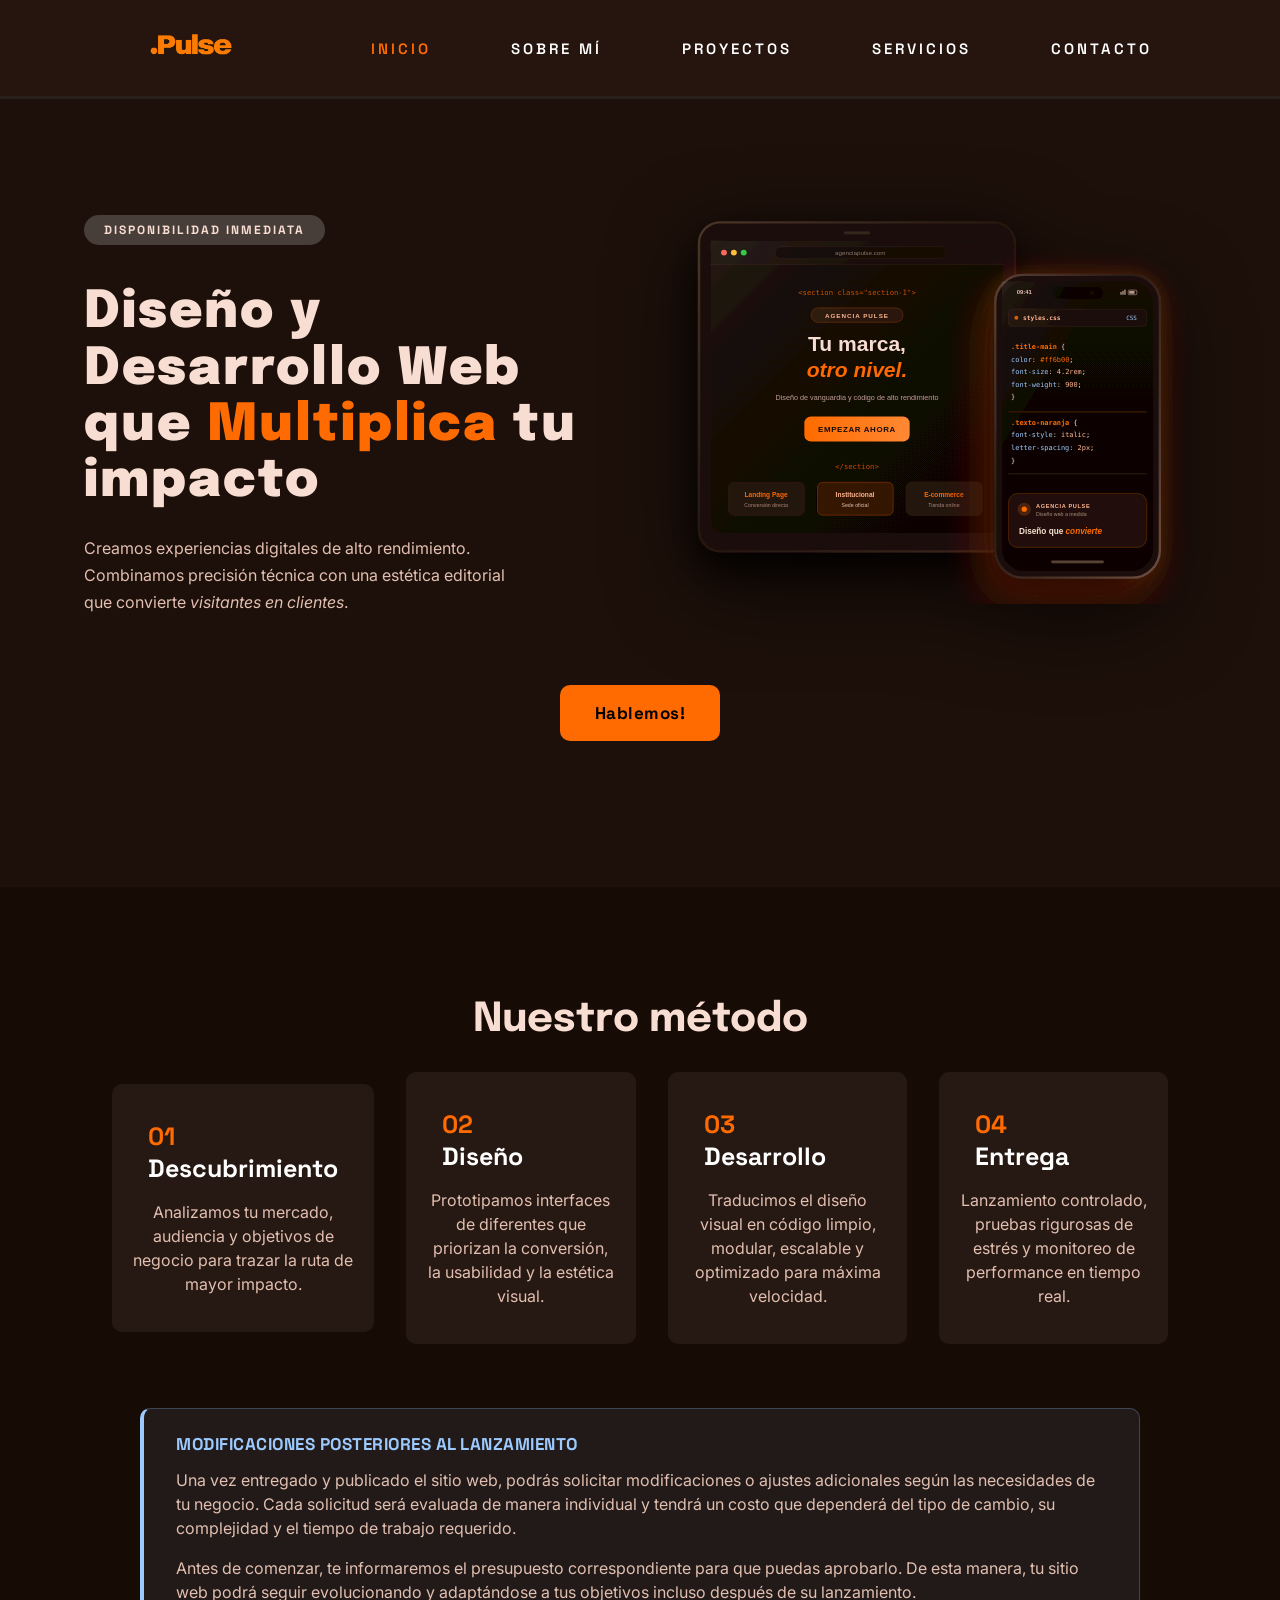
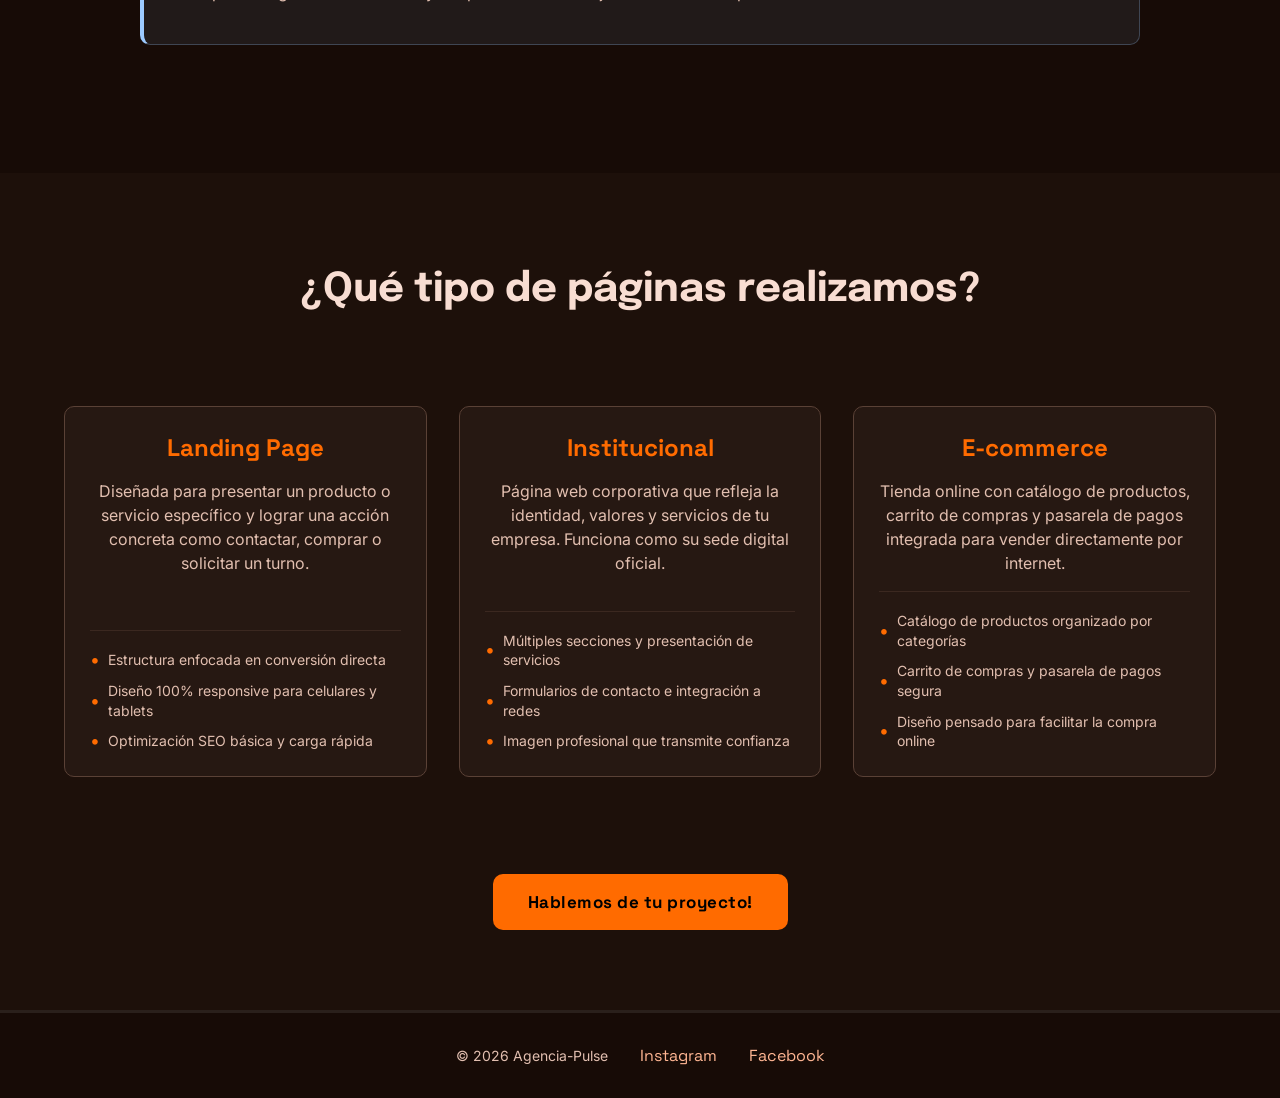
<file: index.html>
<!DOCTYPE html>
<html lang="es">

<head>
    <meta charset="UTF-8">
    <meta name="viewport" content="width=device-width, initial-scale=1.0">
    <title>Agencia Pulse | Inicio</title>
    <!-- link a CSS -->
    <link rel="stylesheet" href="css/styles.css">
    <!-- Tipografía principal -->
    <link rel="preconnect" href="https://fonts.googleapis.com">
    <link rel="preconnect" href="https://fonts.gstatic.com" crossorigin>
    <link href="https://fonts.googleapis.com/css2?family=Epilogue:ital,wght@0,100..900;1,100..900&family=Fira+Sans:ital,wght@0,100;0,200;0,300;0,400;0,500;0,600;0,700;0,800;0,900;1,100;1,200;1,300;1,400;1,500;1,600;1,700;1,800;1,900&family=Gloock&family=Instrument+Sans:ital,wght@0,400..700;1,400..700&family=Instrument+Serif:ital@0;1&display=swap" rel="stylesheet">
    <!--Tipografía secundaria -->
    <link rel="preconnect" href="https://fonts.googleapis.com">
    <link rel="preconnect" href="https://fonts.gstatic.com" crossorigin>
    <link href="https://fonts.googleapis.com/css2?family=Epilogue:ital,wght@0,100..900;1,100..900&family=Fira+Sans:ital,wght@0,100;0,200;0,300;0,400;0,500;0,600;0,700;0,800;0,900;1,100;1,200;1,300;1,400;1,500;1,600;1,700;1,800;1,900&family=Gloock&family=Instrument+Sans:ital,wght@0,400..700;1,400..700&family=Instrument+Serif:ital@0;1&display=swap" rel="stylesheet">
    <!--Tipografía terciaria -->
    <link rel="preconnect" href="https://fonts.googleapis.com">
    <link rel="preconnect" href="https://fonts.gstatic.com" crossorigin>
    <link href="https://fonts.googleapis.com/css2?family=Epilogue:ital,wght@0,100..900;1,100..900&family=Fira+Sans:ital,wght@0,100;0,200;0,300;0,400;0,500;0,600;0,700;0,800;0,900;1,100;1,200;1,300;1,400;1,500;1,600;1,700;1,800;1,900&family=Gloock&family=Instrument+Sans:ital,wght@0,400..700;1,400..700&family=Instrument+Serif:ital@0;1&family=Inter:ital,opsz,wght@0,14..32,100..900;1,14..32,100..900&family=Space+Grotesk:wght@300..700&display=swap" rel="stylesheet">

</head>

<body>

    <header>
        <a href="index.html" aria-label="Inicio Agencia Pulse">
            <img class="logo-header" src="img/img-navbar-naranja-transparent.png" alt="Logo de Agencia Pulse" width="120" height="40">
        </a>
        <nav>
            <figure>
                <img src="img/img-navbar-naranja-transparent.png" alt="Logo .Pulse">
                <figcaption>Logo Agencia .Pulse</figcaption>
            </figure>
                <div class="nav-enlaces">
                    <ul>
                        <li><a class="btn-seleccionado" href="index.html">INICIO</a></li>
                        <li><a class="btn-secundario" href="pages/sobremi.html">SOBRE MÍ</a></li>
                        <li><a class="btn-secundario" href="pages/proyectos.html">PROYECTOS</a></li>
                        <li><a class="btn-secundario" href="pages/servicios.html">SERVICIOS</a></li>
                        <li><a class="btn-secundario" href="pages/contacto.html">CONTACTO</a></li>
                    </ul>
                </div>
        </nav>
    </header>
    <main>
        <section class="section-I" id="hero">
            <!-- Columna izquierda: Títulos -->
            <article class="columna-titulos">
                <p class="texto-inline">disponibilidad inmediata</p>
                <h1 class="title-main">Diseño y Desarrollo Web <br> que <span class="texto-naranja">Multiplica</span> tu <br> impacto </h1>
                <p class="texto-main">
                    Creamos experiencias digitales de alto rendimiento. <br> Combinamos precisión técnica con una estética editorial <br> que convierte <span class="italic">visitantes en clientes</span>.
                </p>
            </article>

            <!-- Columna derecha: Dispositivos con figure, img y figcaption -->
            <figure class="figura-dispositivos">
                <img class="img-dispositivos" src="img/mockup-dispositivos.svg" alt="Mockup de celular y tableta Agencia Pulse">
                <figcaption>Mockup de dispositivos Agencia Pulse</figcaption>
            </figure>

            <!-- Botón Hablemos -->
            <div class="btn-hablemos">
                <a href="pages/contacto.html">Hablemos!</a>
            </div>
        </section>
        <br>
        <section class="section-II">
            <h3 class="title-secundario">
                Nuestro método
            </h3>
            <div class="section-tarjetas">
                <div class="tarjetas-II">
                <p class="title-tarjetas-II">
                    01 <br> <span class="tit-tarjeta-II">Descubrimiento</span> 
                </p>
                    <p class="desc-tarj">Analizamos tu mercado, audiencia y objetivos de negocio para trazar la ruta de mayor impacto.</p>
                </div>
                <div class="tarjetas-II">
                        <p class="title-tarjetas-II">
                            02 <br> <span class="tit-tarjeta-II">Diseño</span>
                        </p>
                            <p class="desc-tarj">Prototipamos interfaces de diferentes que priorizan la conversión, la usabilidad y la estética visual.</p>
                    </div>
                    <div class="tarjetas-II">
                        <p class="title-tarjetas-II">
                            03 <br> <span class="tit-tarjeta-II"> Desarrollo</span>
                        </p>
                        <p class="desc-tarj"> Traducimos el diseño visual en código limpio, modular, escalable y optimizado para máxima velocidad.</p>
                    </div>
                    <div class="tarjetas-II">
                        <p class="title-tarjetas-II">
                            04 <br> <span class="tit-tarjeta-II"> Entrega </span>
                        </p>
                        <p class="desc-tarj">Lanzamiento controlado, pruebas rigurosas de estrés y monitoreo de performance en tiempo real.</p>
                    </div>
            </div>
            <div class="texto-azul">
                <p class="tit-texto-azul">Modificaciones posteriores al lanzamiento</p>
                <p class="desc-tarj">Una vez entregado y publicado el sitio web, podrás solicitar modificaciones o ajustes adicionales según las necesidades de tu negocio. Cada solicitud será evaluada de manera individual y tendrá un costo que dependerá del tipo de cambio, su complejidad y el tiempo de trabajo requerido.</p>
                <p class="desc-tarj">Antes de comenzar, te informaremos el presupuesto correspondiente para que puedas aprobarlo. De esta manera, tu sitio web podrá seguir evolucionando y adaptándose a tus objetivos incluso después de su lanzamiento.</p>
            </div>
        </section>

        <section class="section-III">
            <h3 class="title-secundario">¿Qué tipo de páginas realizamos?</h3>
            <section class="seccion-tarjetas">
                <div class="tarjetas-III">
                    <p class="title-tarjetas">Landing Page</p>
                    <p class="desc-tarj">Diseñada para presentar un producto o servicio específico y lograr una acción concreta como contactar, comprar o solicitar un turno.</p>
                    <ul class="lista-tarjetas-III">
                        <li>Estructura enfocada en conversión directa</li>
                        <li>Diseño 100% responsive para celulares y tablets</li>
                        <li>Optimización SEO básica y carga rápida</li>
                    </ul>
                </div>
                <div class="tarjetas-III">
                    <p class="title-tarjetas">Institucional</p>
                    <p class="desc-tarj">Página web corporativa que refleja la identidad, valores y servicios de tu empresa. Funciona como su sede digital oficial.</p>
                    <ul class="lista-tarjetas-III">
                        <li>Múltiples secciones y presentación de servicios</li>
                        <li>Formularios de contacto e integración a redes</li>
                        <li>Imagen profesional que transmite confianza</li>
                    </ul>
                </div>
                <div class="tarjetas-III">
                    <p class="title-tarjetas">E-commerce</p>
                    <p class="desc-tarj">Tienda online con catálogo de productos, carrito de compras y pasarela de pagos integrada para vender directamente por internet.</p>
                    <ul class="lista-tarjetas-III">
                        <li>Catálogo de productos organizado por categorías</li>
                        <li>Carrito de compras y pasarela de pagos segura</li>
                        <li>Diseño pensado para facilitar la compra online</li>
                    </ul>
                </div>
            </section>
            <div class="btn-hablemos">
                <a href="pages/contacto.html">Hablemos de tu proyecto!</a>
            </div>
        </section>
    </main>

    <footer>
        <p>&copy; 2026 Agencia-Pulse</p>

        <a href="https://www.instagram.com/leomessi/" target="_blank">Instagram</a>
        <a href="https://www.facebook.com/LeoMessi/" target="_blank">Facebook</a>
    </footer>

</body>

</html>
</file>
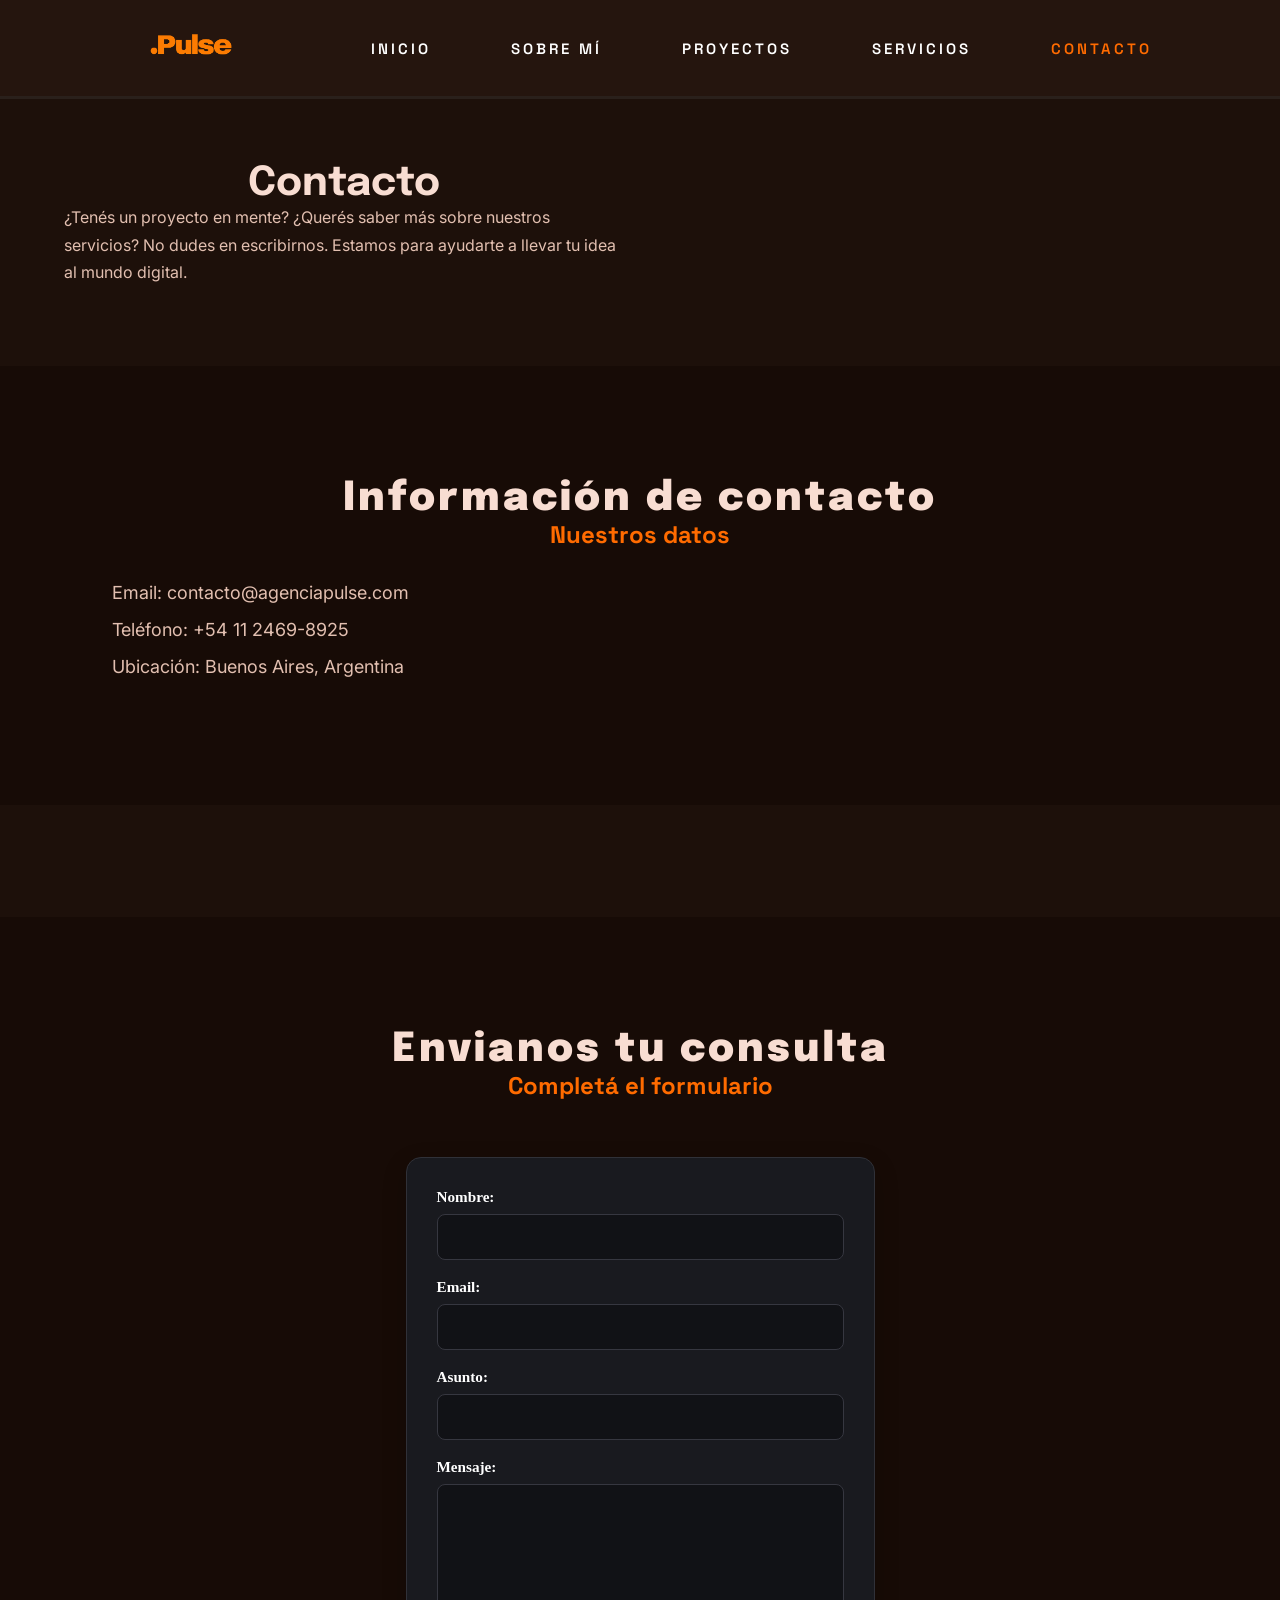
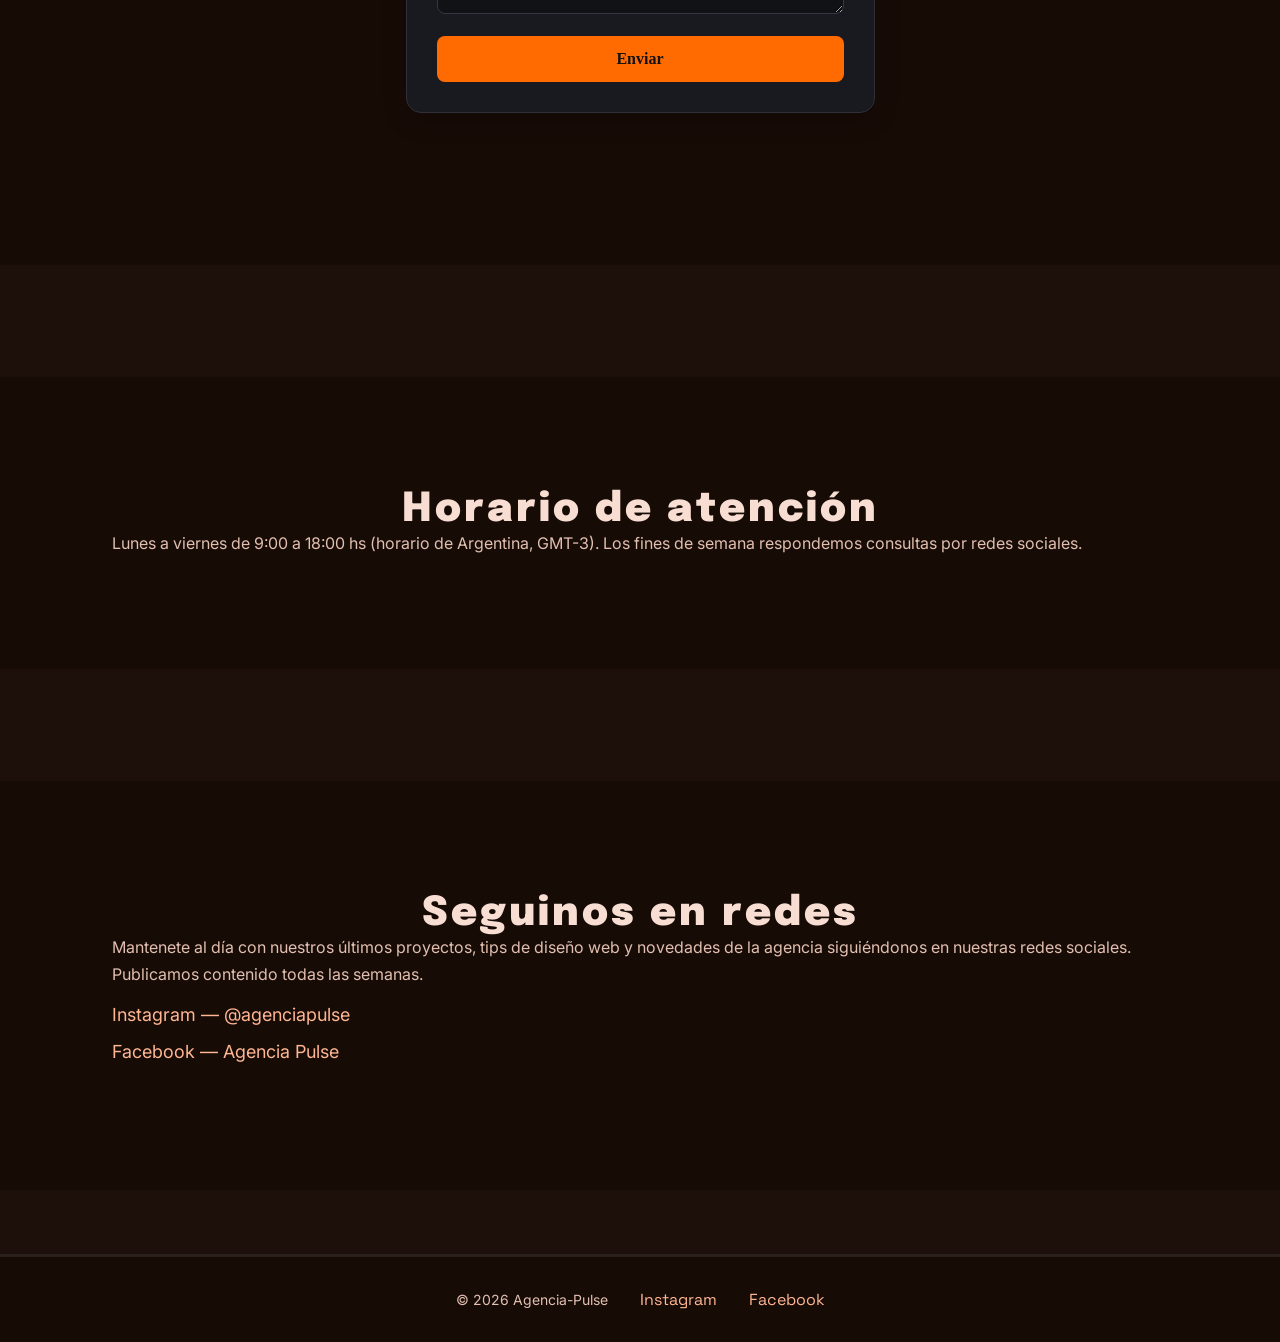
<file: pages/contacto.html>
<!DOCTYPE html>
<html lang="es">

<head>
    <meta charset="UTF-8">
    <meta name="viewport" content="width=device-width, initial-scale=1.0">
    <title>Agencia Pulse | Contacto</title>
    <link rel="stylesheet" href="../css/styles.css">
    <!-- Google Fonts -->
    <link rel="preconnect" href="https://fonts.googleapis.com">
    <link rel="preconnect" href="https://fonts.gstatic.com" crossorigin>
    <link href="https://fonts.googleapis.com/css2?family=Epilogue:ital,wght@0,100..900;1,100..900&family=Inter:ital,opsz,wght@0,14..32,100..900;1,14..32,100..900&family=Space+Grotesk:wght@300..700&display=swap" rel="stylesheet">
</head>

<body>

    <header>
        <nav>
            <figure>
                <img src="../img/img-navbar-naranja-transparent.png" alt="Logo .Pulse">
                <figcaption>Logo Agencia .Pulse</figcaption>
            </figure>
                <div class="nav-enlaces">
                    <ul>
                        <li><a class="btn-secundario" href="../index.html">INICIO</a></li>
                        <li><a class="btn-secundario" href="sobremi.html">SOBRE MÍ</a></li>
                        <li><a class="btn-secundario" href="proyectos.html">PROYECTOS</a></li>
                        <li><a class="btn-secundario" href="servicios.html">SERVICIOS</a></li>
                        <li><a class="btn-seleccionado" href="contacto.html">CONTACTO</a></li>
                    </ul>
                </div>
        </nav>
    </header>

    <main>

        <section class="section-I">
            <article>
                <h1 class="title-secundario">Contacto</h1>
                <p class="texto-main">
                    ¿Tenés un proyecto en mente? ¿Querés saber más sobre nuestros servicios? No dudes en escribirnos. Estamos para ayudarte a llevar tu idea al mundo digital.
                </p>
            </article>
        </section>

        <section class="section-II">
            <h2 class="title-secundario">Información de contacto</h2>
            <h3 class="title-tarjetas">Nuestros datos</h3>
            <ul class="lista-contacto">
                <li>Email: contacto@agenciapulse.com</li>
                <li>Teléfono: +54 11 2469-8925</li>
                <li>Ubicación: Buenos Aires, Argentina</li>
            </ul>
        </section>

        <section class="section-II">
            <h2 class="title-secundario">Envianos tu consulta</h2>
            <h3 class="title-tarjetas">Completá el formulario</h3>

            <form action="#" method="post">
                <label for="nombre">Nombre:</label>
                <br>
                <input type="text" id="nombre" name="nombre" required>
                <br><br>

                <label for="email">Email:</label>
                <br>
                <input type="email" id="email" name="email" required>
                <br><br>

                <label for="asunto">Asunto:</label>
                <br>
                <input type="text" id="asunto" name="asunto" required>
                <br><br>

                <label for="mensaje">Mensaje:</label>
                <br>
                <textarea id="mensaje" name="mensaje" rows="5" cols="40" required></textarea>
                <br><br>

                <button type="submit">Enviar</button>
            </form>
        </section>

        <section class="section-II">
            <h2 class="title-secundario">Horario de atención</h2>
            <article>
                <p class="texto-main">
                    Lunes a viernes de 9:00 a 18:00 hs (horario de Argentina, GMT-3). Los fines de semana respondemos consultas por redes sociales.
                </p>
            </article>
        </section>

        <section class="section-II">
            <h2 class="title-secundario">Seguinos en redes</h2>
            <article>
                <p class="texto-main">
                    Mantenete al día con nuestros últimos proyectos, tips de diseño web y novedades de la agencia siguiéndonos en nuestras redes sociales. Publicamos contenido todas las semanas.
                </p>
                <ul class="lista-contacto">
                    <li><a href="https://www.instagram.com/leomessi/" target="_blank">Instagram — @agenciapulse</a></li>
                    <li><a href="https://www.facebook.com/LeoMessi/" target="_blank">Facebook — Agencia Pulse</a></li>
                </ul>
            </article>
        </section>

    </main>

    <footer>
        <p>&copy; 2026 Agencia-Pulse</p>

        <a href="https://www.instagram.com/leomessi/" target="_blank">Instagram</a>
        <a href="https://www.facebook.com/LeoMessi/" target="_blank">Facebook</a>
    </footer>

</body>

</html>
</file>
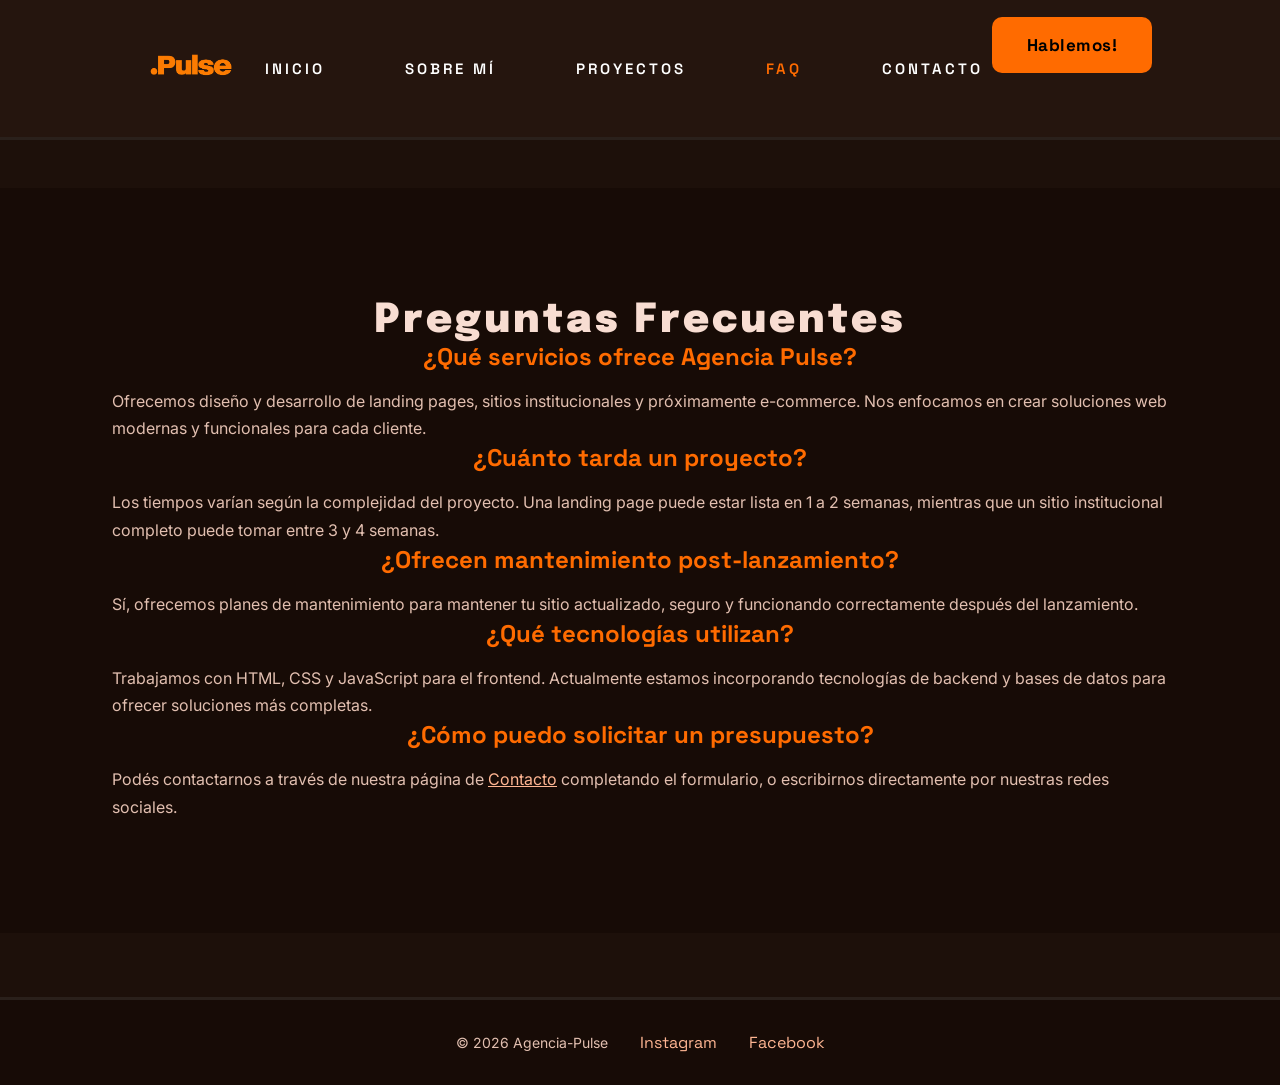
<file: pages/FAQ.html>
<!DOCTYPE html>
<html lang="es">

<head>
    <meta charset="UTF-8">
    <meta name="viewport" content="width=device-width, initial-scale=1.0">
    <title>Agencia Pulse | Preguntas Frecuentes</title>
    <link rel="stylesheet" href="../css/styles.css">
    <!-- Google Fonts -->
    <link rel="preconnect" href="https://fonts.googleapis.com">
    <link rel="preconnect" href="https://fonts.gstatic.com" crossorigin>
    <link href="https://fonts.googleapis.com/css2?family=Epilogue:ital,wght@0,100..900;1,100..900&family=Inter:ital,opsz,wght@0,14..32,100..900;1,14..32,100..900&family=Space+Grotesk:wght@300..700&display=swap" rel="stylesheet">
</head>

<body>

        <header>
        <nav>
            <figure>
                <img src="../img/img-navbar-naranja-transparent.png" alt="Logo .Pulse">
                <figcaption>Logo Agencia .Pulse</figcaption>
            </figure>
                <ul>
                    <li><a class="btn-secundario" href="../index.html">INICIO</a></li>
                    <li><a class="btn-secundario" href="sobremi.html">SOBRE MÍ</a></li>
                    <li><a class="btn-secundario" href="proyectos.html">PROYECTOS</a></li>
                    <li><a class="btn-seleccionado" href="FAQ.html">FAQ</a></li>
                    <li><a class="btn-secundario" href="contacto.html">CONTACTO</a></li>
                </ul>
                    <div class="btn-hablemos">
                        <a href="">Hablemos!</a>
                    </div>
        </nav>
    </header>

    <main>

        <section class="section-II">
            <h2 class="title-secundario">Preguntas Frecuentes</h2>

            <article>
                <h3 class="title-tarjetas">¿Qué servicios ofrece Agencia Pulse?</h3>
                <p class="texto-main">
                    Ofrecemos diseño y desarrollo de landing pages, sitios institucionales y próximamente e-commerce. Nos enfocamos en crear soluciones web modernas y funcionales para cada cliente.
                </p>
            </article>

            <article>
                <h3 class="title-tarjetas">¿Cuánto tarda un proyecto?</h3>
                <p class="texto-main">
                    Los tiempos varían según la complejidad del proyecto. Una landing page puede estar lista en 1 a 2 semanas, mientras que un sitio institucional completo puede tomar entre 3 y 4 semanas.
                </p>
            </article>

            <article>
                <h3 class="title-tarjetas">¿Ofrecen mantenimiento post-lanzamiento?</h3>
                <p class="texto-main">
                    Sí, ofrecemos planes de mantenimiento para mantener tu sitio actualizado, seguro y funcionando correctamente después del lanzamiento.
                </p>
            </article>

            <article>
                <h3 class="title-tarjetas">¿Qué tecnologías utilizan?</h3>
                <p class="texto-main">
                    Trabajamos con HTML, CSS y JavaScript para el frontend. Actualmente estamos incorporando tecnologías de backend y bases de datos para ofrecer soluciones más completas.
                </p>
            </article>

            <article>
                <h3 class="title-tarjetas">¿Cómo puedo solicitar un presupuesto?</h3>
                <p class="texto-main">
                    Podés contactarnos a través de nuestra página de <a href="contacto.html">Contacto</a> completando el formulario, o escribirnos directamente por nuestras redes sociales.
                </p>
            </article>
        </section>

    </main>

    <footer>
        <p>&copy; 2026 Agencia-Pulse</p>

        <a href="https://www.instagram.com/leomessi/" target="_blank">Instagram</a>
        <a href="https://www.facebook.com/LeoMessi/" target="_blank">Facebook</a>
    </footer>

</body>

</html>
</file>
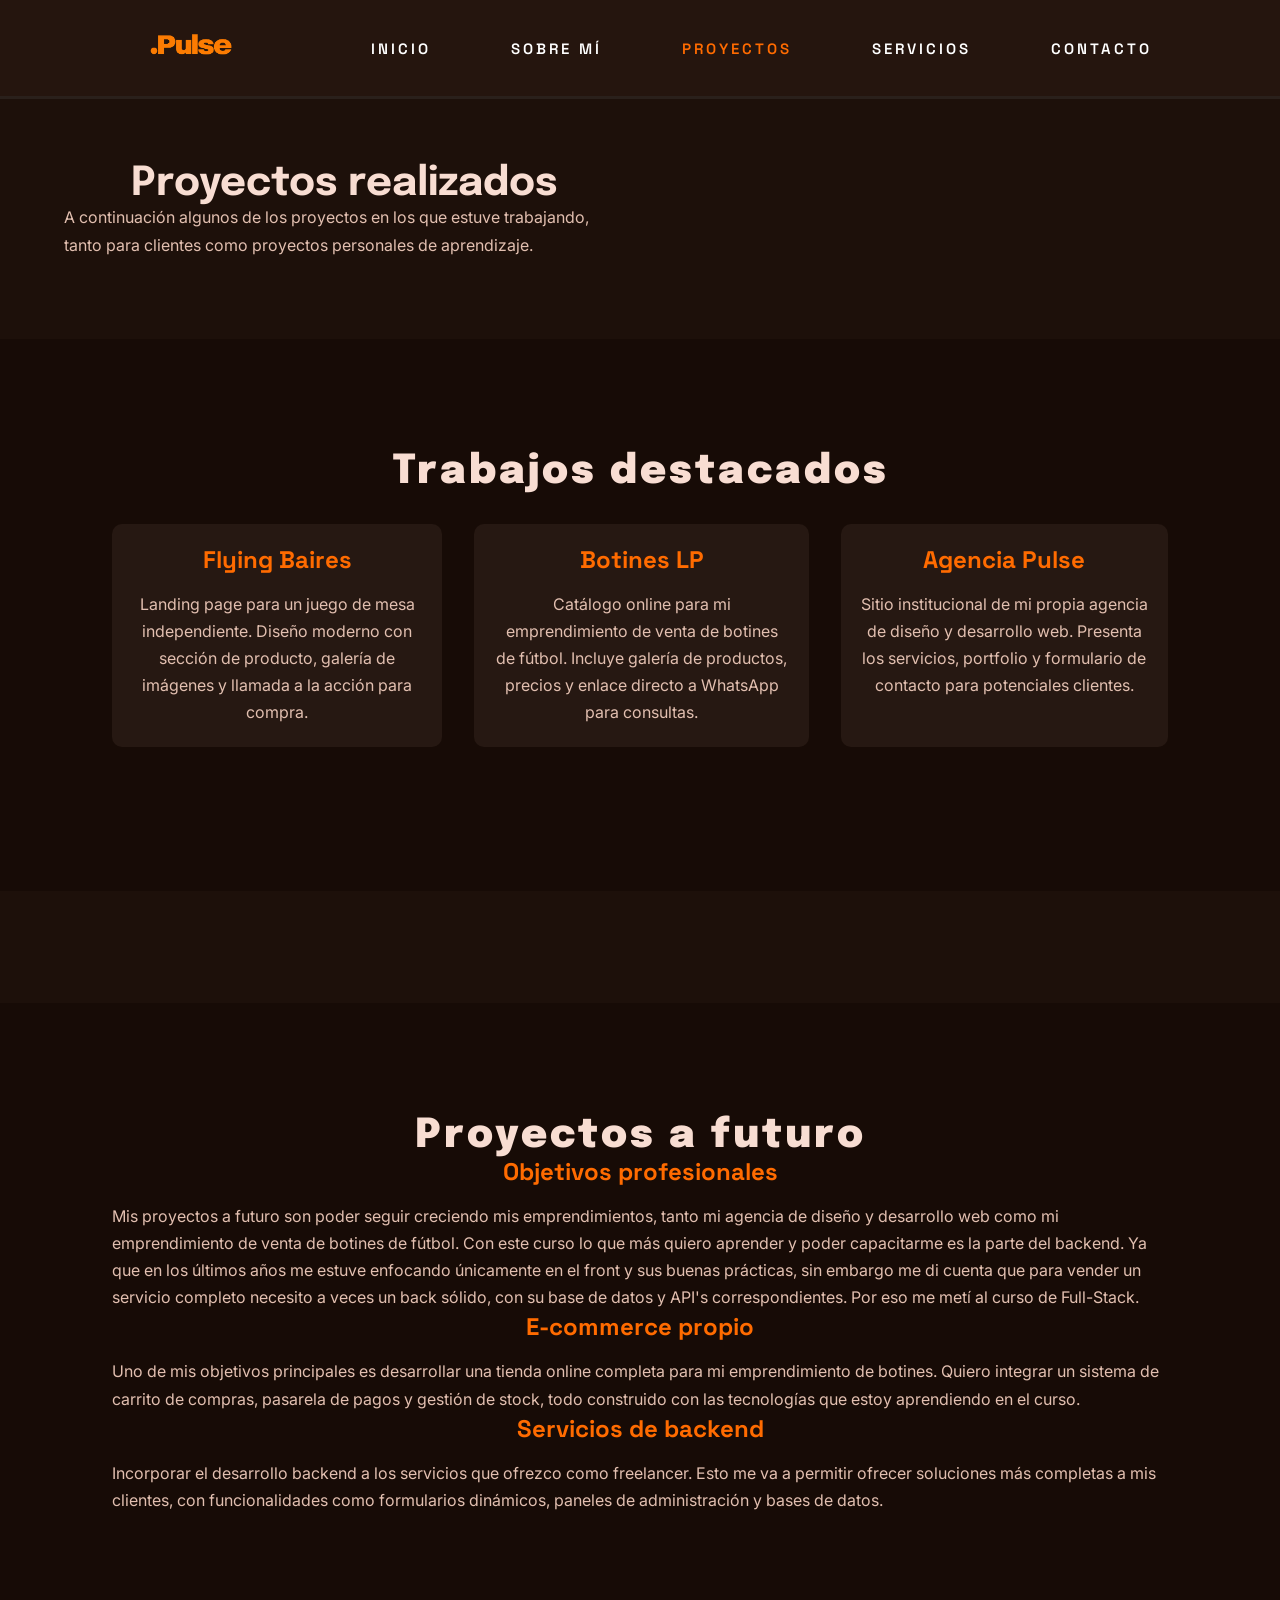
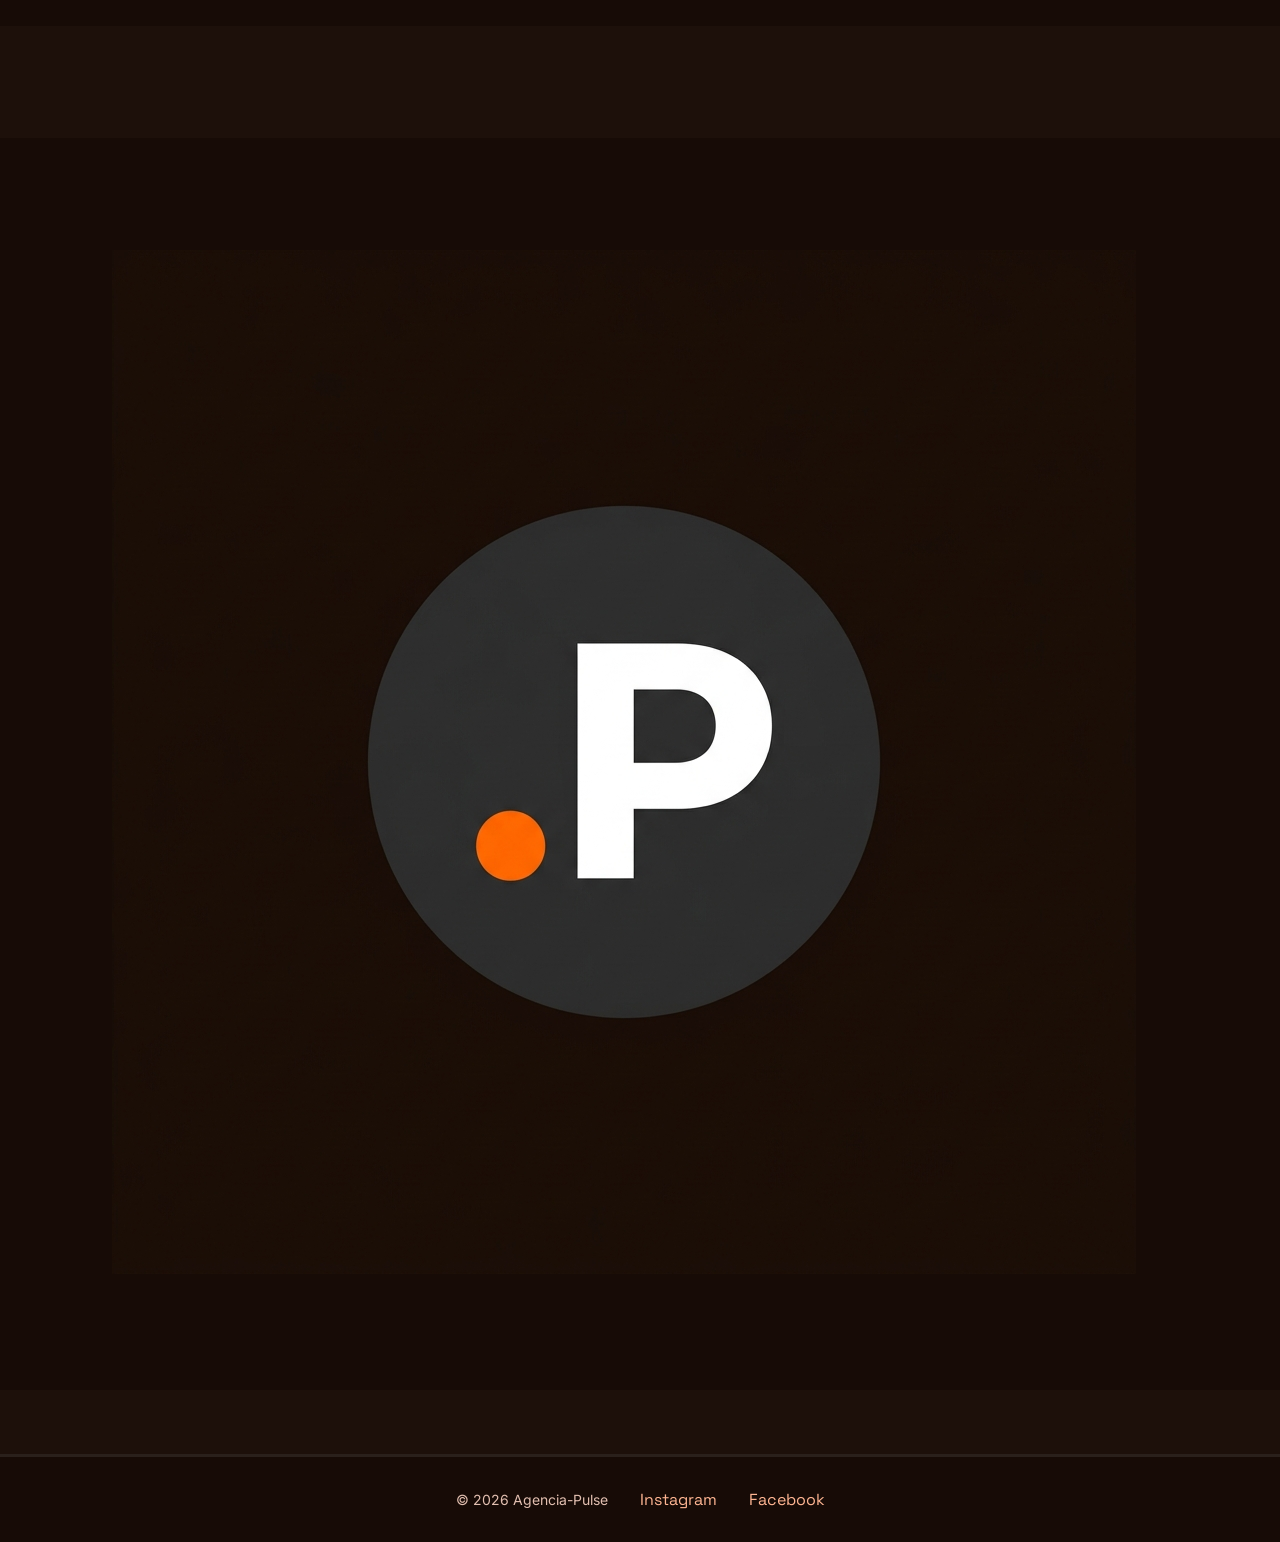
<file: pages/proyectos.html>
<!DOCTYPE html>
<html lang="es">

<head>
    <meta charset="UTF-8">
    <meta name="viewport" content="width=device-width, initial-scale=1.0">
    <title>Agencia Pulse | Proyectos</title>
    <link rel="stylesheet" href="../css/styles.css">
    <!-- Google Fonts -->
    <link rel="preconnect" href="https://fonts.googleapis.com">
    <link rel="preconnect" href="https://fonts.gstatic.com" crossorigin>
    <link href="https://fonts.googleapis.com/css2?family=Epilogue:ital,wght@0,100..900;1,100..900&family=Inter:ital,opsz,wght@0,14..32,100..900;1,14..32,100..900&family=Space+Grotesk:wght@300..700&display=swap" rel="stylesheet">
</head>

<body>

    <header>
        <nav>
            <figure>
                <img src="../img/img-navbar-naranja-transparent.png" alt="Logo .Pulse">
                <figcaption>Logo Agencia .Pulse</figcaption>
            </figure>
                <div class="nav-enlaces">
                    <ul>
                        <li><a class="btn-secundario" href="../index.html">INICIO</a></li>
                        <li><a class="btn-secundario" href="sobremi.html">SOBRE MÍ</a></li>
                        <li><a class="btn-seleccionado" href="proyectos.html">PROYECTOS</a></li>
                        <li><a class="btn-secundario" href="servicios.html">SERVICIOS</a></li>
                        <li><a class="btn-secundario" href="contacto.html">CONTACTO</a></li>
                    </ul>
                </div>
        </nav>
    </header>

    <main>

        <section class="section-I">
            <article>
            <h1 class="title-secundario">Proyectos realizados</h1>
            <p class="texto-main">
                A continuación algunos de los proyectos en los que estuve trabajando, tanto para clientes como proyectos personales de aprendizaje.
            </p>
            </article>
        </section>

        <section class="section-II">
            <h2 class="title-secundario">Trabajos destacados</h2>
            <section class="seccion-tarjetas">
                <div class="tarjetas-II">
                    <p class="title-tarjetas">Flying Baires</p>
                    <p class="color-p">Landing page para un juego de mesa independiente. Diseño moderno con sección de producto, galería de imágenes y llamada a la acción para compra.</p>
                </div>
                <div class="tarjetas-II">
                    <p class="title-tarjetas">Botines LP</p>
                    <p class="color-p">Catálogo online para mi emprendimiento de venta de botines de fútbol. Incluye galería de productos, precios y enlace directo a WhatsApp para consultas.</p>
                </div>
                <div class="tarjetas-II">
                    <p class="title-tarjetas">Agencia Pulse</p>
                    <p class="color-p">Sitio institucional de mi propia agencia de diseño y desarrollo web. Presenta los servicios, portfolio y formulario de contacto para potenciales clientes.</p>
                </div>
            </section>
        </section>

        <section class="section-II">
            <h2 class="title-secundario">Proyectos a futuro</h2>
            <article>
                <h3 class="title-tarjetas">Objetivos profesionales</h3>
                <p class="texto-main">
                    Mis proyectos a futuro son poder seguir creciendo mis emprendimientos, tanto mi agencia de diseño y desarrollo web como mi emprendimiento de venta de botines de fútbol. Con este curso lo que más quiero aprender y poder capacitarme es la parte del backend. Ya que en los últimos años me estuve enfocando únicamente en el front y sus buenas prácticas, sin embargo me di cuenta que para vender un servicio completo necesito a veces un back sólido, con su base de datos y API's correspondientes. Por eso me metí al curso de Full-Stack.
                </p>
            </article>
            <article>
                <h3 class="title-tarjetas">E-commerce propio</h3>
                <p class="texto-main">
                    Uno de mis objetivos principales es desarrollar una tienda online completa para mi emprendimiento de botines. Quiero integrar un sistema de carrito de compras, pasarela de pagos y gestión de stock, todo construido con las tecnologías que estoy aprendiendo en el curso.
                </p>
            </article>
            <article>
                <h3 class="title-tarjetas">Servicios de backend</h3>
                <p class="texto-main">
                    Incorporar el desarrollo backend a los servicios que ofrezco como freelancer. Esto me va a permitir ofrecer soluciones más completas a mis clientes, con funcionalidades como formularios dinámicos, paneles de administración y bases de datos.
                </p>
            </article>
        </section>

        <section class="section-II">
            <article>
                <figure>
                    <img src="../img/favicon.png" alt="Logo de Agencia Pulse">
                    <figcaption>Logo de Agencia Pulse</figcaption>
                </figure>
            </article>
        </section>

    </main>

    <footer>
        <p>&copy; 2026 Agencia-Pulse</p>

        <a href="https://www.instagram.com/leomessi/" target="_blank">Instagram</a>
        <a href="https://www.facebook.com/LeoMessi/" target="_blank">Facebook</a>
    </footer>

</body>

</html>
</file>
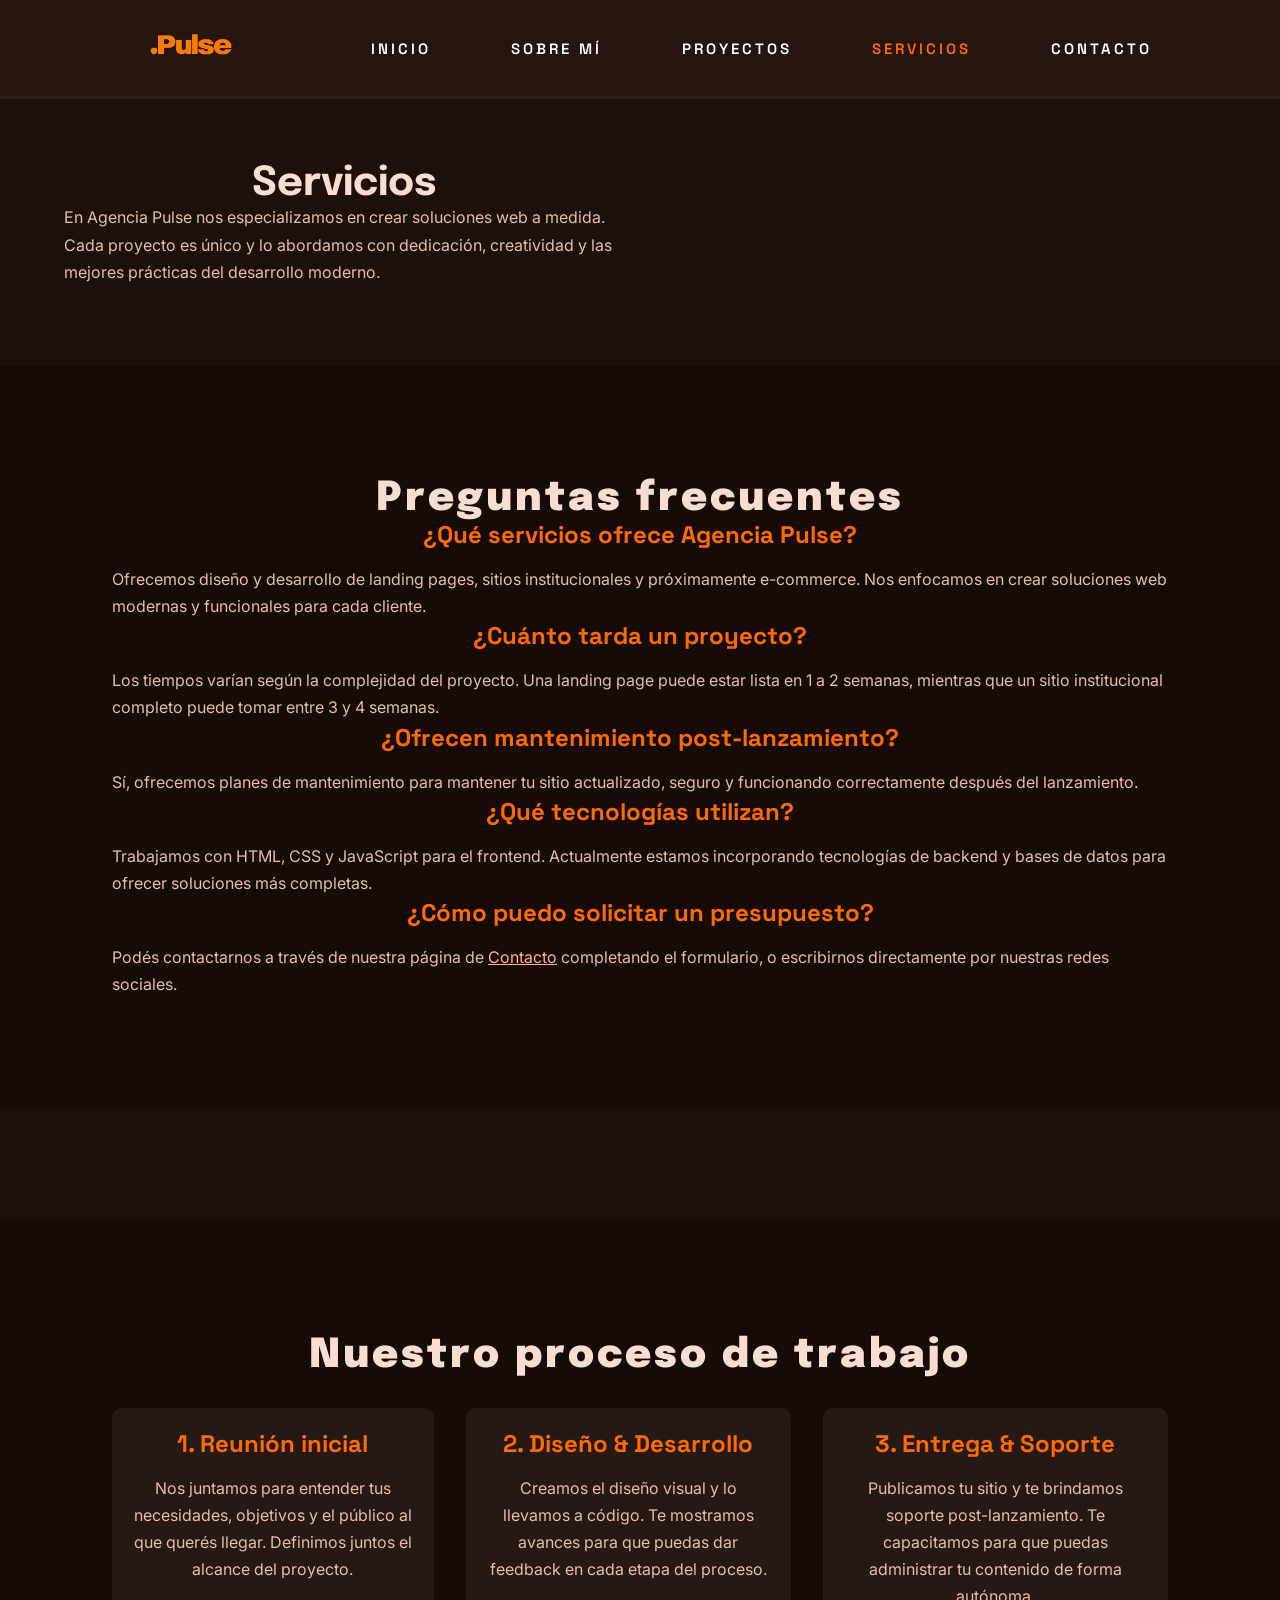
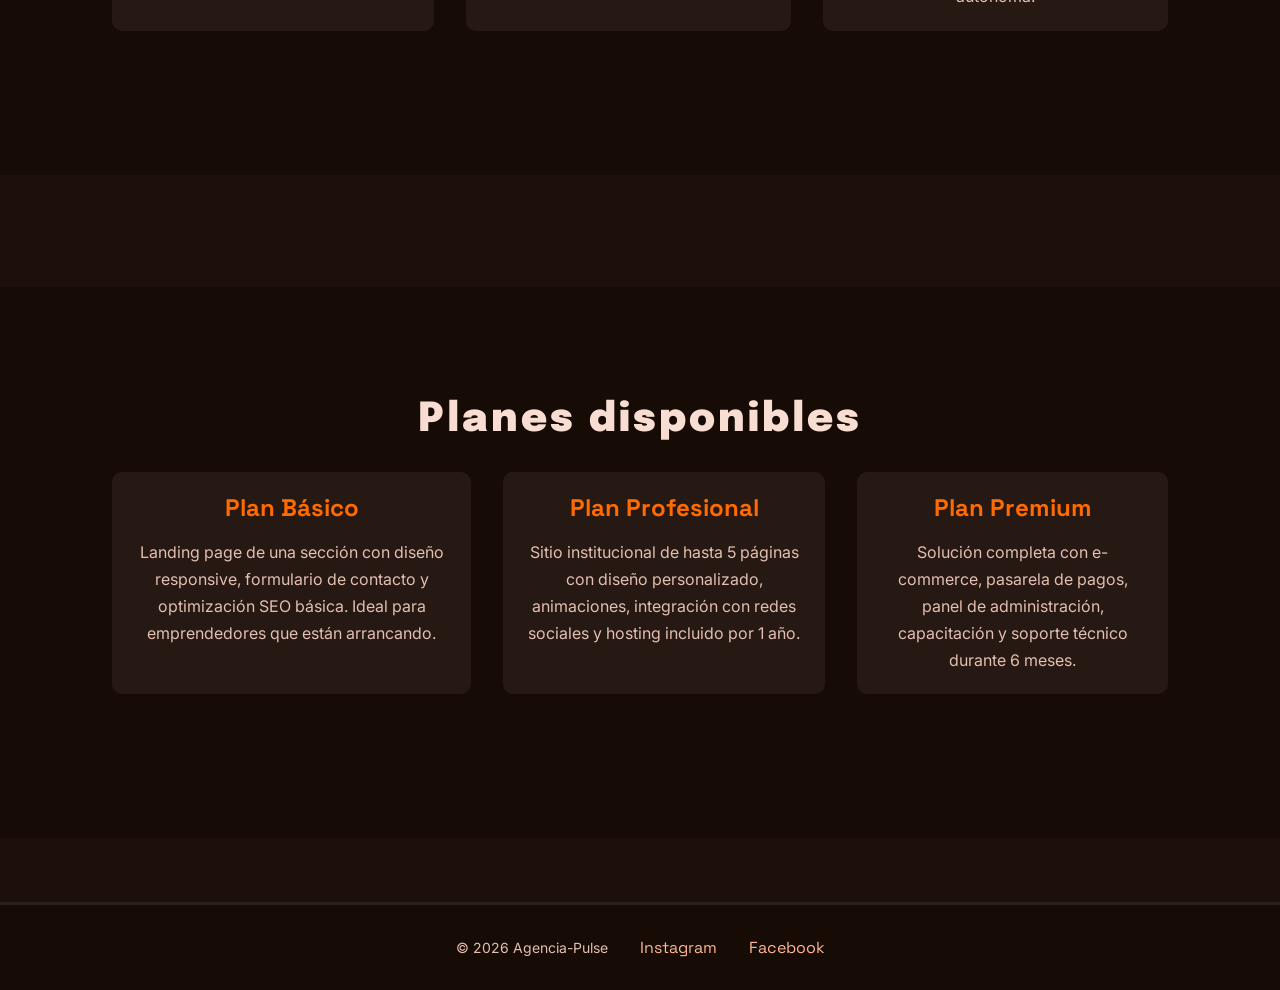
<file: pages/servicios.html>
<!DOCTYPE html>
<html lang="es">

<head>
    <meta charset="UTF-8">
    <meta name="viewport" content="width=device-width, initial-scale=1.0">
    <title>Agencia Pulse | Servicios</title>
    <link rel="stylesheet" href="../css/styles.css">
    <!-- Google Fonts -->
    <link rel="preconnect" href="https://fonts.googleapis.com">
    <link rel="preconnect" href="https://fonts.gstatic.com" crossorigin>
    <link href="https://fonts.googleapis.com/css2?family=Epilogue:ital,wght@0,100..900;1,100..900&family=Inter:ital,opsz,wght@0,14..32,100..900;1,14..32,100..900&family=Space+Grotesk:wght@300..700&display=swap" rel="stylesheet">
</head>

<body>

    <header>
        <nav>
            <figure>
                <img src="../img/img-navbar-naranja-transparent.png" alt="Logo .Pulse">
                <figcaption>Logo Agencia .Pulse</figcaption>
            </figure>
                <div class="nav-enlaces">
                    <ul>
                        <li><a class="btn-secundario" href="../index.html">INICIO</a></li>
                        <li><a class="btn-secundario" href="sobremi.html">SOBRE MÍ</a></li>
                        <li><a class="btn-secundario" href="proyectos.html">PROYECTOS</a></li>
                        <li><a class="btn-seleccionado" href="servicios.html">SERVICIOS</a></li>
                        <li><a class="btn-secundario" href="contacto.html">CONTACTO</a></li>
                    </ul>
                </div>
        </nav>
    </header>

    <main>

        <section class="section-I">
            <article>
                <h1 class="title-secundario">Servicios</h1>
                <p class="texto-main">
                    En Agencia Pulse nos especializamos en crear soluciones web a medida. Cada proyecto es único y lo abordamos con dedicación, creatividad y las mejores prácticas del desarrollo moderno.
                </p>
            </article>
        </section>

        <section class="section-II">
            <h2 class="title-secundario">Preguntas frecuentes</h2>

            <article>
                <h3 class="title-tarjetas">¿Qué servicios ofrece Agencia Pulse?</h3>
                <p class="texto-main">
                    Ofrecemos diseño y desarrollo de landing pages, sitios institucionales y próximamente e-commerce. Nos enfocamos en crear soluciones web modernas y funcionales para cada cliente.
                </p>
            </article>

            <article>
                <h3 class="title-tarjetas">¿Cuánto tarda un proyecto?</h3>
                <p class="texto-main">
                    Los tiempos varían según la complejidad del proyecto. Una landing page puede estar lista en 1 a 2 semanas, mientras que un sitio institucional completo puede tomar entre 3 y 4 semanas.
                </p>
            </article>

            <article>
                <h3 class="title-tarjetas">¿Ofrecen mantenimiento post-lanzamiento?</h3>
                <p class="texto-main">
                    Sí, ofrecemos planes de mantenimiento para mantener tu sitio actualizado, seguro y funcionando correctamente después del lanzamiento.
                </p>
            </article>

            <article>
                <h3 class="title-tarjetas">¿Qué tecnologías utilizan?</h3>
                <p class="texto-main">
                    Trabajamos con HTML, CSS y JavaScript para el frontend. Actualmente estamos incorporando tecnologías de backend y bases de datos para ofrecer soluciones más completas.
                </p>
            </article>

            <article>
                <h3 class="title-tarjetas">¿Cómo puedo solicitar un presupuesto?</h3>
                <p class="texto-main">
                    Podés contactarnos a través de nuestra página de <a href="contacto.html">Contacto</a> completando el formulario, o escribirnos directamente por nuestras redes sociales.
                </p>
            </article>
        </section>

        <section class="section-II">
            <h2 class="title-secundario">Nuestro proceso de trabajo</h2>
            <section class="seccion-tarjetas">
                <div class="tarjetas-II">
                    <p class="title-tarjetas">1. Reunión inicial</p>
                    <p class="color-p">Nos juntamos para entender tus necesidades, objetivos y el público al que querés llegar. Definimos juntos el alcance del proyecto.</p>
                </div>
                <div class="tarjetas-II">
                    <p class="title-tarjetas">2. Diseño & Desarrollo</p>
                    <p class="color-p">Creamos el diseño visual y lo llevamos a código. Te mostramos avances para que puedas dar feedback en cada etapa del proceso.</p>
                </div>
                <div class="tarjetas-II">
                    <p class="title-tarjetas">3. Entrega & Soporte</p>
                    <p class="color-p">Publicamos tu sitio y te brindamos soporte post-lanzamiento. Te capacitamos para que puedas administrar tu contenido de forma autónoma.</p>
                </div>
            </section>
        </section>

        <section class="section-II">
            <h2 class="title-secundario">Planes disponibles</h2>
            <section class="seccion-tarjetas">
                <div class="tarjetas-II">
                    <p class="title-tarjetas">Plan Básico</p>
                    <p class="color-p">Landing page de una sección con diseño responsive, formulario de contacto y optimización SEO básica. Ideal para emprendedores que están arrancando.</p>
                </div>
                <div class="tarjetas-II">
                    <p class="title-tarjetas">Plan Profesional</p>
                    <p class="color-p">Sitio institucional de hasta 5 páginas con diseño personalizado, animaciones, integración con redes sociales y hosting incluido por 1 año.</p>
                </div>
                <div class="tarjetas-II">
                    <p class="title-tarjetas">Plan Premium</p>
                    <p class="color-p">Solución completa con e-commerce, pasarela de pagos, panel de administración, capacitación y soporte técnico durante 6 meses.</p>
                </div>
            </section>
        </section>

    </main>

    <footer>
        <p>&copy; 2026 Agencia-Pulse</p>

        <a href="https://www.instagram.com/leomessi/" target="_blank">Instagram</a>
        <a href="https://www.facebook.com/LeoMessi/" target="_blank">Facebook</a>
    </footer>

</body>

</html>
</file>
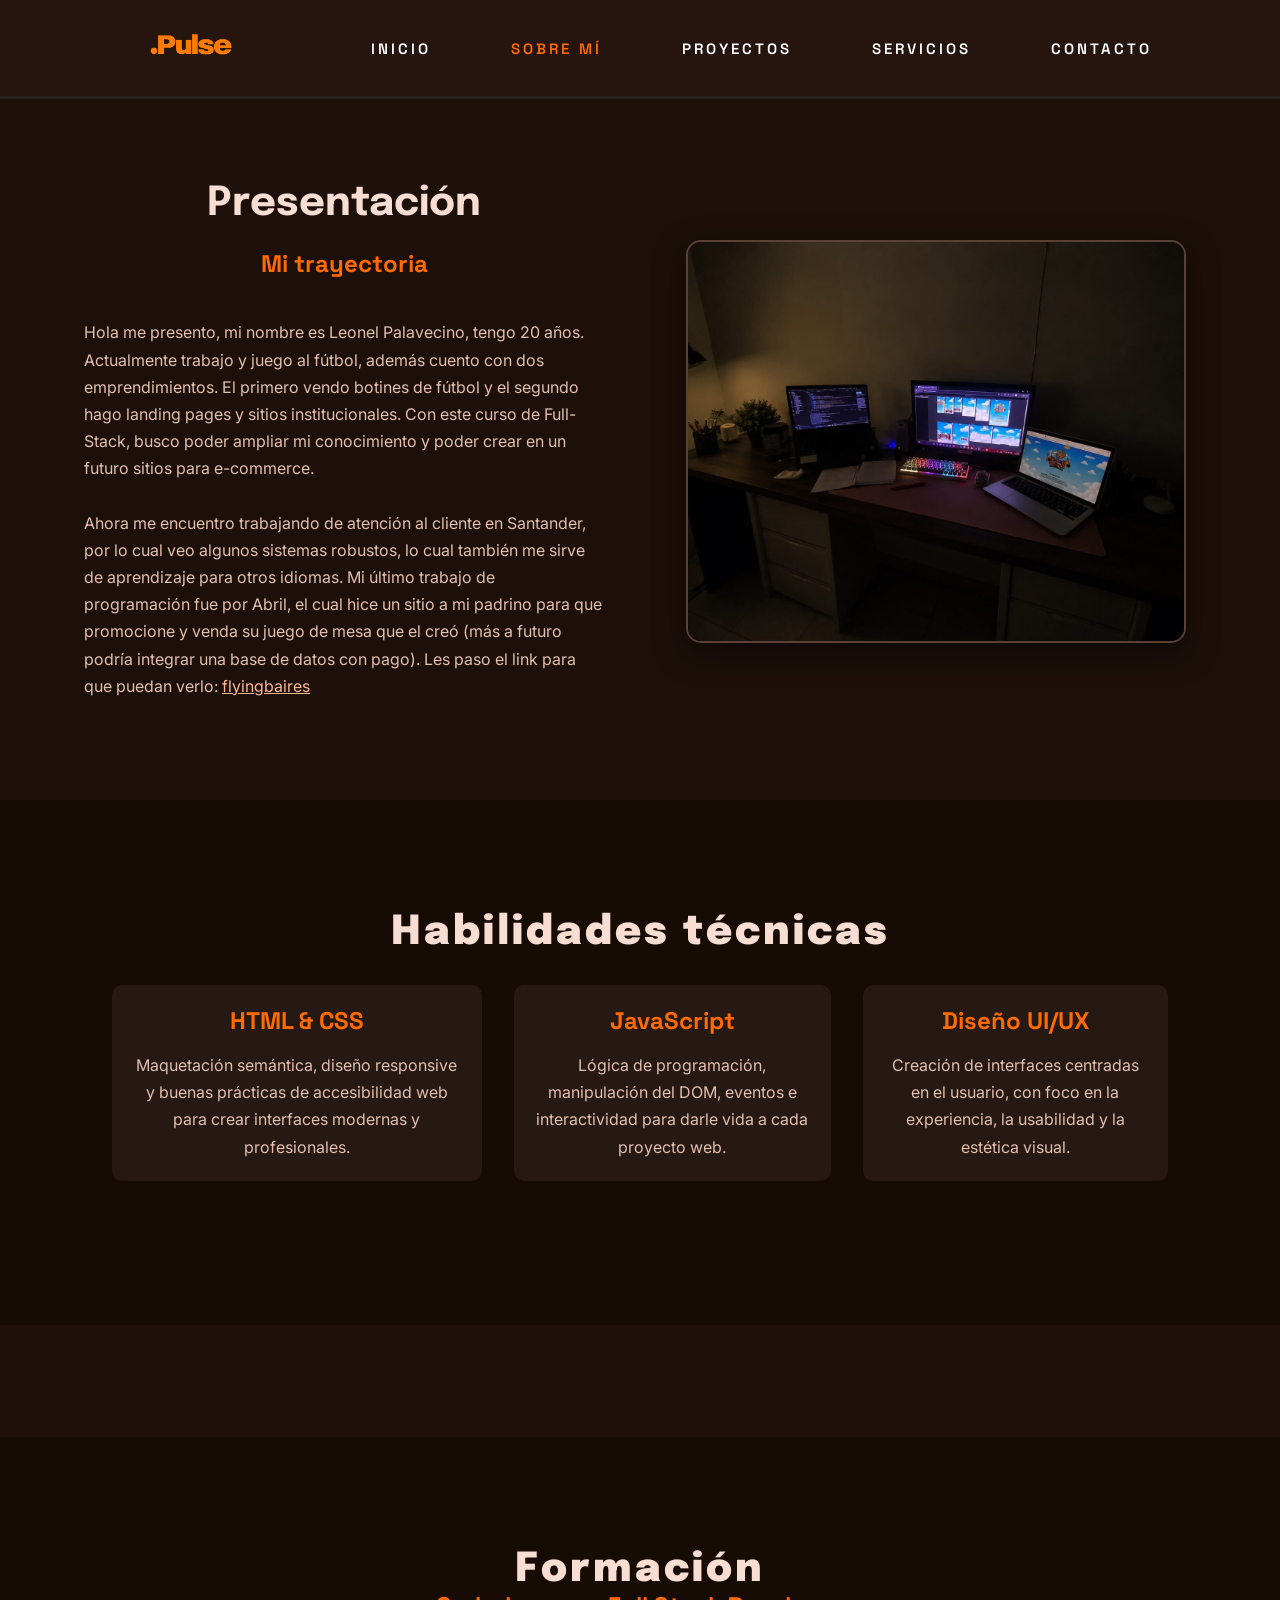
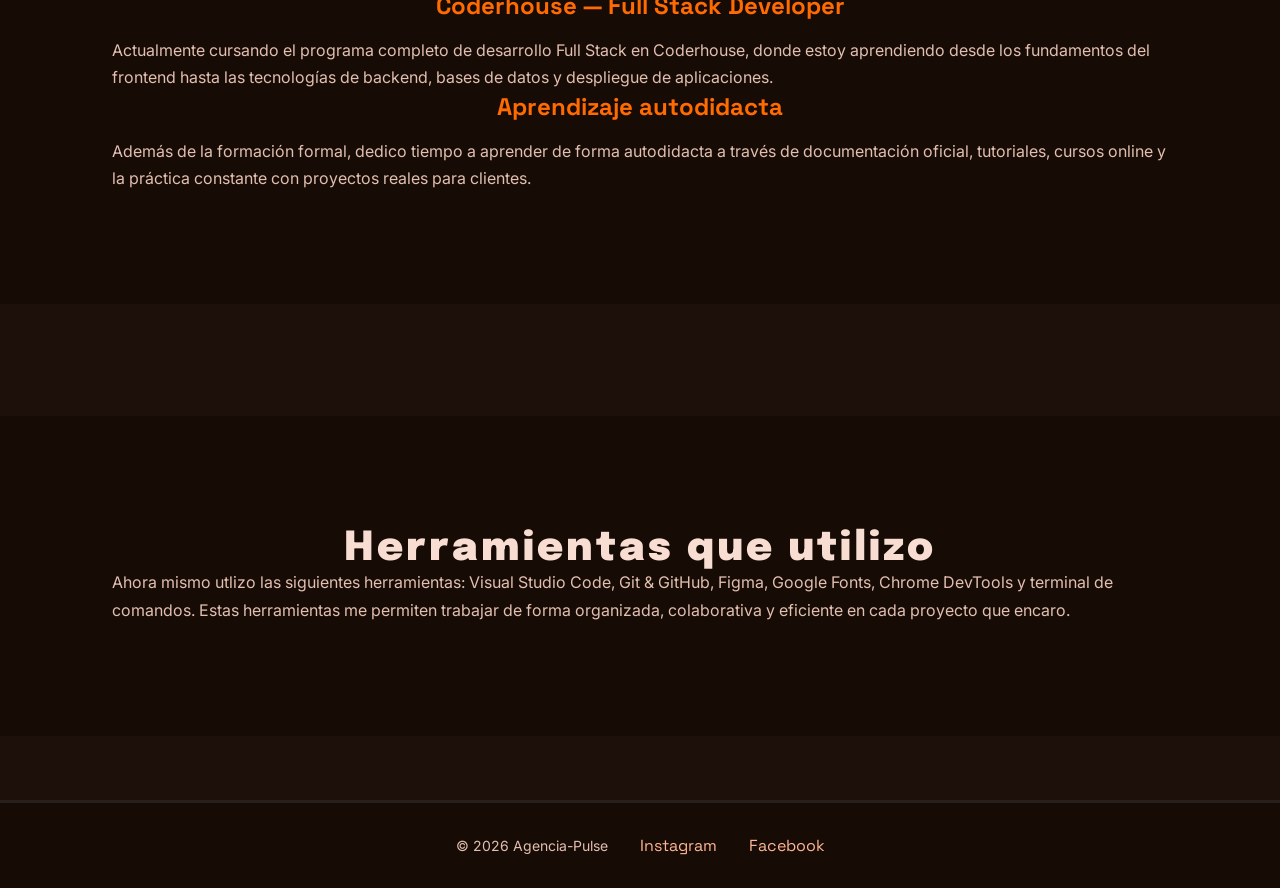
<file: pages/sobremi.html>
<!DOCTYPE html>
<html lang="es">

<head>
    <meta charset="UTF-8">
    <meta name="viewport" content="width=device-width, initial-scale=1.0">
    <title>Agencia Pulse | Sobre Mí</title>
    <link rel="stylesheet" href="../css/styles.css">
    <!-- Google Fonts -->
    <link rel="preconnect" href="https://fonts.googleapis.com">
    <link rel="preconnect" href="https://fonts.gstatic.com" crossorigin>
    <link href="https://fonts.googleapis.com/css2?family=Epilogue:ital,wght@0,100..900;1,100..900&family=Inter:ital,opsz,wght@0,14..32,100..900;1,14..32,100..900&family=Space+Grotesk:wght@300..700&display=swap" rel="stylesheet">
</head>

<body>

    <header>
        <nav>
            <figure>
                <img src="../img/img-navbar-naranja-transparent.png" alt="Logo .Pulse">
                <figcaption>Logo Agencia .Pulse</figcaption>
            </figure>
                <div class="nav-enlaces">
                    <ul>
                        <li><a class="btn-secundario" href="../index.html">INICIO</a></li>
                        <li><a class="btn-seleccionado" href="sobremi.html">SOBRE MÍ</a></li>
                        <li><a class="btn-secundario" href="proyectos.html">PROYECTOS</a></li>
                        <li><a class="btn-secundario" href="servicios.html">SERVICIOS</a></li>
                        <li><a class="btn-secundario" href="contacto.html">CONTACTO</a></li>
                    </ul>
                </div>
        </nav>
    </header>

    <main>

        <section class="section-I">
            <article class="columna-titulos">
                <h1 class="title-secundario">
                    Presentación 
                </h1>
                <h3 class="title-tarjetas">Mi trayectoria</h3>
                <p class="texto-main">
                    Hola me presento, mi nombre es Leonel Palavecino, tengo 20 años. Actualmente trabajo y juego al fútbol, además cuento con dos emprendimientos. El primero vendo botines de fútbol y el segundo hago landing pages y sitios institucionales. Con este curso de Full-Stack, busco poder ampliar mi conocimiento y poder crear en un futuro sitios para e-commerce. <br>
                    <br> Ahora me encuentro trabajando de atención al cliente en Santander, por lo cual veo algunos sistemas robustos, lo cual también me sirve de aprendizaje para otros idiomas. Mi último trabajo de programación fue por Abril, el cual hice un sitio a mi padrino para que promocione y venda su juego de mesa que el creó (más a futuro podría integrar una base de datos con pago). Les paso el link para que puedan verlo: <a href="https://www.flyingbaires.com/">flyingbaires</a>
                </p>
            </article>

            <figure class="figura-sobremi">
                <img class="img-sobremi" src="../img/fotoescritorio.jpeg" alt="Foto del espacio de trabajo">
                <figcaption>Espacio de trabajo y desarrollo</figcaption>
            </figure>
        </section>

        <section class="section-II">
            <h2 class="title-secundario">Habilidades técnicas</h2>
            <section class="seccion-tarjetas">
                <div class="tarjetas-II">
                    <p class="title-tarjetas">HTML & CSS</p>
                    <p class="color-p">Maquetación semántica, diseño responsive y buenas prácticas de accesibilidad web para crear interfaces modernas y profesionales.</p>
                </div>
                <div class="tarjetas-II">
                    <p class="title-tarjetas">JavaScript</p>
                    <p class="color-p">Lógica de programación, manipulación del DOM, eventos e interactividad para darle vida a cada proyecto web.</p>
                </div>
                <div class="tarjetas-II">
                    <p class="title-tarjetas">Diseño UI/UX</p>
                    <p class="color-p">Creación de interfaces centradas en el usuario, con foco en la experiencia, la usabilidad y la estética visual.</p>
                </div>
            </section>
        </section>

        <section class="section-II">
            <h2 class="title-secundario">Formación</h2>
            <article>
                <h3 class="title-tarjetas">Coderhouse — Full Stack Developer</h3>
                <p class="texto-main">
                    Actualmente cursando el programa completo de desarrollo Full Stack en Coderhouse, donde estoy aprendiendo desde los fundamentos del frontend hasta las tecnologías de backend, bases de datos y despliegue de aplicaciones.
                </p>
            </article>
            <article>
                <h3 class="title-tarjetas">Aprendizaje autodidacta</h3>
                <p class="texto-main">
                    Además de la formación formal, dedico tiempo a aprender de forma autodidacta a través de documentación oficial, tutoriales, cursos online y la práctica constante con proyectos reales para clientes.
                </p>
            </article>
        </section>

        <section class="section-II">
            <h2 class="title-secundario">Herramientas que utilizo</h2>
            <article>
                <p class="texto-main">
                    Ahora mismo utlizo las siguientes herramientas: Visual Studio Code, Git & GitHub, Figma, Google Fonts, Chrome DevTools y terminal de comandos. Estas herramientas me permiten trabajar de forma organizada, colaborativa y eficiente en cada proyecto que encaro.
                </p>
            </article>
        </section>

    </main>

    <footer>
        <p>&copy; 2026 Agencia-Pulse</p>

        <a href="https://www.instagram.com/leomessi/" target="_blank">Instagram</a>
        <a href="https://www.facebook.com/LeoMessi/" target="_blank">Facebook</a>
    </footer>

</body>

</html>
</file>
<file: css/styles.css>
* {
    margin: 0;
    padding: 0;
    box-sizing: border-box;
}

:root {
    /* Fondos */
    --fondo-principal: #1d100a;
    --fondo-secundario: #170b06;
    --fondo-tarjetas: #2b1c16;
    --fondo-destacado: #362720;
    
    /* Textos */
    --texto-principal: #f8ddd2;
    --texto-secundario: #e2bfb0;
    --texto-oscuro: #561f00;
    --texto-boton-naranja: #572000;
    
    /* Colores de marca y botones */
    --naranja-claro: #ffb693;
    --naranja-vibrante: #ff6b00; /* Para botones principales y llamadas a la acción */
    --azul-celeste: #9ccaff;
    --azul-brillante: #059eff;
    
    /* Bordes y líneas */
    --borde-sutil: rgb(90, 65, 54); /* #5a4136 */
    --borde-claro: rgb(169, 138, 125); /* #a98a7d */
    
    /* Estados y alertas */
    --error-fondo: #93000a;
    --error-texto: #ffb4ab;

    /* Fuentes */
    --fuente-epilogue: 'Epilogue', sans-serif;   /* titulos y encabezados */
    --fuente-inter: 'Inter', sans-serif;      /* textos */
    --fuente-space-grotesk: 'Space Grotesk', sans-serif; /* botones y llamadas a la accion */
    
}
header {
    grid-area: header;
}
aside {
    grid-area: sidebar;
}
main {
    grid-area: main;
}
footer {
    grid-area: footer;
}
/* navbar */
nav {
    margin:0;
    padding: 1rem 8rem 1rem;
    display: flex;
    flex-direction: row;
    justify-content: space-between;
    align-items:center;
    background-color: #25150e;
    border-bottom:3px solid  rgb(42, 32, 27)  ;
}

/* Contenedor que agrupa ul + botón "Hablemos" */
.nav-enlaces {
    display: flex;
    flex-direction: row;
    align-items: center;
    gap: 3rem;
}

nav ul {
    font-family: var(--fuente-space-grotesk);
    display: flex;
    list-style: none;
    align-items: center;
    gap: 5rem;
    text-decoration:none;
    font-size: 15px;
    font-weight: 600;
    letter-spacing: 3px;
    transition: ease-in 0.5s ;
}
/* botones navbar */
.btn-seleccionado {
    color: var(--naranja-vibrante) ;
    text-decoration: none;
    border-radius: 15px;
    transition: ease-in 0.5s ;
}



.btn-hablemos a {
    display: inline-block;
    border-radius: 10px;
    background: var(--naranja-vibrante);
    color: #000000;
    text-decoration: none;
    padding: 17px 35px;
    font-family: var(--fuente-space-grotesk);
    font-weight: 700;
    font-size: 17px;
    letter-spacing: 0.5px;
    transition: all 0.3s ease;
    margin-bottom: 3rem;
    margin-top: 1px;
}

.btn-hablemos a:hover {
    background: var(--naranja-claro);
    transform: translateY(-3px);
    box-shadow: 0 6px 20px rgba(255, 107, 0, 0.45);
}

.section-I .btn-hablemos {
    grid-column: 1 / -1;
    display: flex;
    justify-content: center;
    align-items: center;
    margin-top: 1rem;
}

.btn-secundario {
    color: #ffffff;
    text-decoration: none;

}

/* configuración de imagen y figcaption */

nav figure img {
    max-width: 8rem;
}

.logo-header {
    object-fit: contain;
}

figcaption {
    display: none;
}

header > a {
    display: none;
}
/* cuerpo */
main {
    display: flex;
    flex-direction: column;
}

/* layout maestro con grid */
body {
    background-color: var(--fondo-principal);
    color: var(--texto-principal);
    margin: 0;
    min-height: 100vh;
    display: grid;
    grid-template-rows: auto 1fr auto;
    grid-template-areas:
        "header"
        "main"
        "footer";
}

.section-I {
    margin: 0 4rem;
    padding: 4rem 0 2rem;
    display: grid;
    grid-template-columns: 1fr 1fr;
    align-items: center;
    gap: 2rem;
}

/* ─── Columna izquierda: Títulos ─── */
.columna-titulos {
    display: flex;
    flex-direction: column;
    gap: 1.5rem;
    padding: 20px;
}

.texto-inline {
    display: inline-block;
    align-self: flex-start;
    margin-top: 2rem;
    margin-bottom: 1rem;
    margin-left: 0;
    font-family: var(--fuente-space-grotesk);
    letter-spacing: 2px;
    font-size: 12px;
    text-transform: uppercase;
    background-color: #f4f3f233;
    padding: 7px 20px;
    border-radius: 15px;
    font-weight: 700;
}

h2 {
    font-family: var(--fuente-epilogue);
    font-size: 5rem;
    font-weight: 900;
    letter-spacing: 3px;
}

.title-main {
    line-height: 1.1;
    font-family: var(--fuente-epilogue);
    font-size: clamp(2.5rem, 4vw, 4.2rem);
    font-weight: 900;
    letter-spacing: 2px;
}

.texto-naranja {
    color: var(--naranja-vibrante);
}

.texto-main {
    color: #E2BFB0;
    font-size: clamp(16px, 1.3vw, 20px);
    line-height: 1.7;
}

.italic {
    font-style: italic;
}

/* ─── Columna derecha: Imagen de Dispositivos (figure, img, figcaption) ─── */
.figura-dispositivos {
    display: flex;
    justify-content: center;
    align-items: center;
    width: 100%;
    margin: 0;
    padding: 1rem;
    position: relative;
}

.img-dispositivos {
    width: 100%;
    max-width: 650px;
    height: auto;
    object-fit: contain;
    filter: drop-shadow(0 20px 40px rgba(0, 0, 0, 0.7));
    transition: transform 0.5s cubic-bezier(0.25, 0.46, 0.45, 0.94), filter 0.5s ease;
    animation: flotarDispositivos 6s ease-in-out infinite;
}

.img-dispositivos:hover {
    transform: translateY(-8px) scale(1.02);
    filter: drop-shadow(0 25px 50px rgba(255, 107, 0, 0.25));
}

@keyframes flotarDispositivos {
    0%, 100% {
        transform: translateY(0);
    }
    50% {
        transform: translateY(-12px);
    }
}

/* section II */
.section-II {
    display: flex;
    flex-direction: column;
    margin-top: 3rem;
    background-color: var(--fondo-secundario);
    padding: 7rem;
    margin-bottom: 4rem;
}

h3 {
    font-family: var(--fuente-epilogue);
    font-size: 40px;
    
}

.title-secundario {
    text-align: center;
    font-family: var(--fuente-epilogue);
    font-size: 40px;
}

.section-tarjetas {
    display:flex;
    flex-direction: row;
    align-items: center;
    gap:2rem;
    margin-top: 2rem;
    margin-bottom: 2rem;

}

.tarjetas-II {
    text-align: center;
    padding:  20px;
    background-color: #261812;
    border-radius: 10px;
    box-sizing: border-box ;
    justify-content: center;
    align-items: center;
    
}

.title-tarjetas-II {
    font-family: var(--fuente-space-grotesk);
    font-size: 25px;
    font-weight: 900;
    transition: ease-in 0.5s;
    text-align: left;
    color: var(--naranja-vibrante) ;
    margin: 15px; 
    margin-top: 1rem;
    margin-bottom: 1rem;
    margin-left: 1rem;
    margin-right: 1rem;
    
}

.tit-tarjeta-II {
    color: #ffffff;

}

.desc-tarj {
    font-family: var(--fuente-inter);
    color: var(--texto-secundario);
    font-size: 16px;
    line-height: 1.5;
    margin-bottom: 1rem;
}

.texto-azul {
    background-color: rgba(156, 202, 255, 0.08);
    border: 1px solid rgba(156, 202, 255, 0.25);
    border-left: 4px solid var(--azul-celeste);
    border-radius: 10px;
    padding: 1.5rem 2rem;
    margin-top: 2rem;
    margin-bottom: 1rem;
    box-sizing: border-box;
    text-align: left;
    max-width: 1000px;
    align-self: center;
}

.tit-texto-azul {
    font-family: var(--fuente-space-grotesk);
    font-size: 17px;
    font-weight: 700;
    color: var(--azul-celeste);
    text-transform: uppercase;
    letter-spacing: 0.5px;
    margin-bottom: 0.8rem;
}
/* section III */
.section-III {
    display: flex;
    flex-direction: column;
    justify-content: center;
    align-items: center;
    padding: 2rem 4rem;
}

.seccion-tarjetas {
    display: flex;
    flex-direction: row;
    align-items: stretch;
    justify-content: center;
    gap: 2rem;
    margin-top: 2rem;
    margin-bottom: 2rem;
    width: 100%;
    max-width: 1200px;
}

.tarjetas-III {
    flex: 1;
    display: flex;
    flex-direction: column;
    text-align: center;
    padding: 25px;
    background-color: #261812;
    border: 1px solid var(--borde-sutil);
    border-radius: 10px;
    box-sizing: border-box;
    transition: transform 0.3s ease, border-color 0.3s ease;
    margin-bottom: 4rem;
    margin-top: 4rem;
}

.tarjetas-III:hover {
    transform: translateY(-4px);
    border-color: var(--naranja-vibrante);
}

.title-tarjetas {
    font-family: var(--fuente-space-grotesk);
    font-size: 24px;
    font-weight: 900;
    text-align: center;
    color: var(--naranja-vibrante);
    margin-bottom: 1rem;
}

.lista-tarjetas-III {
    list-style: none;
    padding: 0;
    margin-top: auto;
    display: flex;
    flex-direction: column;
    gap: 0.7rem;
    text-align: left;
    border-top: 1px solid rgba(90, 65, 54, 0.4);
    padding-top: 1.2rem;
}

.lista-tarjetas-III li {
    font-family: var(--fuente-inter);
    color: var(--texto-secundario);
    font-size: 14px;
    line-height: 1.4;
    display: flex;
    align-items: center;
    gap: 0.5rem;
}

.lista-tarjetas-III li::before {
    content: "•";
    color: var(--naranja-vibrante);
    font-size: 18px;
    line-height: 1;
}

/* SobreMi */
.texto-main {
    font-family: var(--fuente-inter);
    font-size: 16px;
    line-height: 1.7;
    color: var(--texto-secundario);
}

.color-p {
    font-family: var(--fuente-inter);
    font-size: 16px;
    line-height: 1.7;
    color: var(--texto-secundario);
    margin-top: 0.5rem;
}

.articulo-formacion {
    background-color: var(--fondo-tarjetas);
    border-left: 4px solid var(--naranja-vibrante);
    border-radius: 8px;
    padding: 1.5rem 2rem;
    margin-top: 1.5rem;
}




/* footer */
footer {
    display: flex;
    justify-content: center;
    align-items: center;
    gap: 2rem;
    padding: 2rem 4rem;
    background-color: var(--fondo-secundario);
    border-top: 3px solid rgb(42, 32, 27);
}

footer a {
    color: var(--naranja-claro);
    text-decoration: none;
    font-family: var(--fuente-space-grotesk);
    transition: color 0.3s;
}

footer a:hover {
    color: var(--naranja-vibrante);
}

footer p {
    font-family: var(--fuente-inter);
    font-size: 14px;
    color: var(--texto-secundario);
}

/* Lista de contacto en páginas secundarias */
.lista-contacto {
    list-style: none;
    display: flex;
    flex-direction: column;
    gap: 1rem;
    font-family: var(--fuente-inter);
    font-size: 18px;
    color: var(--texto-secundario);
    padding: 1rem 0;
}

.lista-contacto a {
    color: var(--naranja-claro);
    text-decoration: none;
    transition: color 0.3s;
}

.lista-contacto a:hover {
    color: var(--naranja-vibrante);
}

/* Links dentro de textos */
.texto-main a {
    color: var(--naranja-claro);
    text-decoration: underline;
    transition: color 0.3s;
}

.texto-main a:hover {
    color: var(--naranja-vibrante);
}

/* Imagen en sobre mí */
.figura-sobremi {
    display: flex;
    justify-content: center;
    align-items: center;
    width: 100%;
    margin: 0;
    padding: 1rem;
}

.img-sobremi {
    width: 100%;
    max-width: 500px;
    height: auto;
    border-radius: 15px;
    border: 2px solid var(--borde-sutil);
    box-shadow: 0 10px 30px rgba(0, 0, 0, 0.5);
    object-fit: cover;
}
/* contacto */
form {
    max-width: 550px;
    margin: 40px auto;
    padding: 30px;
    background-color: #191a1f;
    border: 1px solid #303138;
    border-radius: 15px;
    box-shadow: 0 8px 25px rgba(0, 0, 0, 0.2);
}

/* ===== ETIQUETAS ===== */

label {
    display: inline-block;
    margin-bottom: 8px;
    color: #ffffff;
    font-size: 0.95rem;
    font-weight: 600;
}

/* ===== CAMPOS DE TEXTO ===== */

input,
textarea {
    width: 100%;
    box-sizing: border-box;
    padding: 13px 15px;
    background-color: #111216;
    color: #ffffff;
    border: 1px solid #363740;
    border-radius: 8px;
    font-family: inherit;
    font-size: 0.95rem;
    outline: none;
    transition: border-color 0.3s ease,
                box-shadow 0.3s ease;
}

/* ===== CAMPO DE MENSAJE ===== */

textarea {
    resize: vertical;
    min-height: 130px;
}

/* ===== EFECTO AL SELECCIONAR ===== */

input:focus,
textarea:focus {
    border-color: #FCA301;
    box-shadow: 0 0 0 3px rgba(252, 163, 1, 0.12);
}

/* ===== BOTÓN ENVIAR ===== */

button {
    width: 100%;
    padding: 14px 20px;
    background-color: var(--naranja-vibrante);
    color: #111216;
    border: none;
    border-radius: 8px;
    font-family: inherit;
    font-size: 1rem;
    font-weight: 700;
    cursor: pointer;
    transition: background-color 0.3s ease,
                transform 0.3s ease;
}

button:hover {
    background-color: var(--azul-brillante);
    transform: translateY(-2px);
}
</file>
